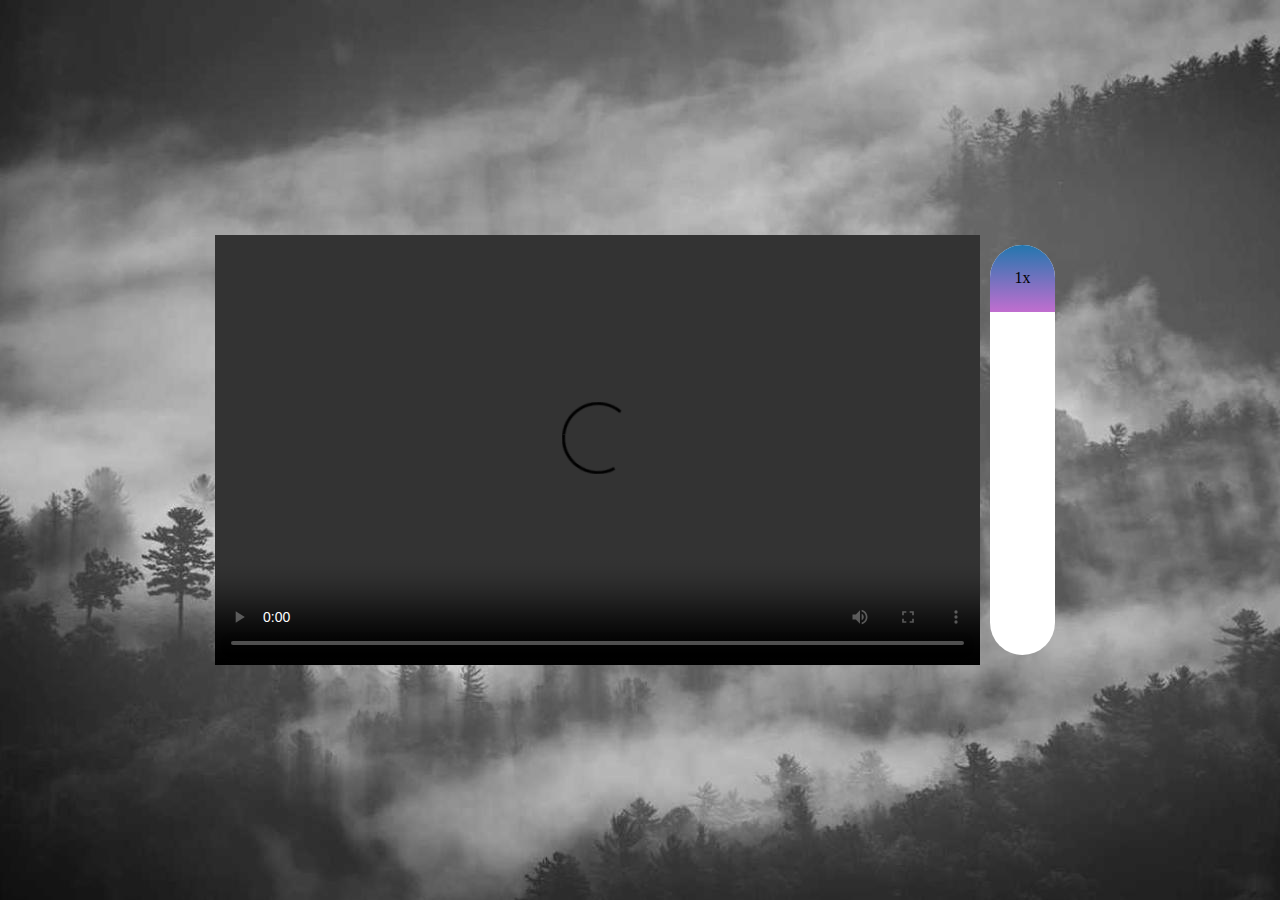
<file: html5/video/index.html>
<!DOCTYPE html>
<html lang="en">
<head>
    <meta charset="UTF-8">
    <meta name="viewport" content="width=device-width, initial-scale=1.0">
    <title>Document</title>
    <link rel="stylesheet" href="./style.css">
</head>
<body>
    <div class="wrapper">
        <video width="765" height="430" src="http://clips.vorwaerts-gmbh.de/VfE_html5.mp4" controls></video>
        <div class="speed">
            <div class="speed-bar">1x</div>
        </div>
    </div>

    <script src="./index.js"></script>
</body>
</html>
</file>
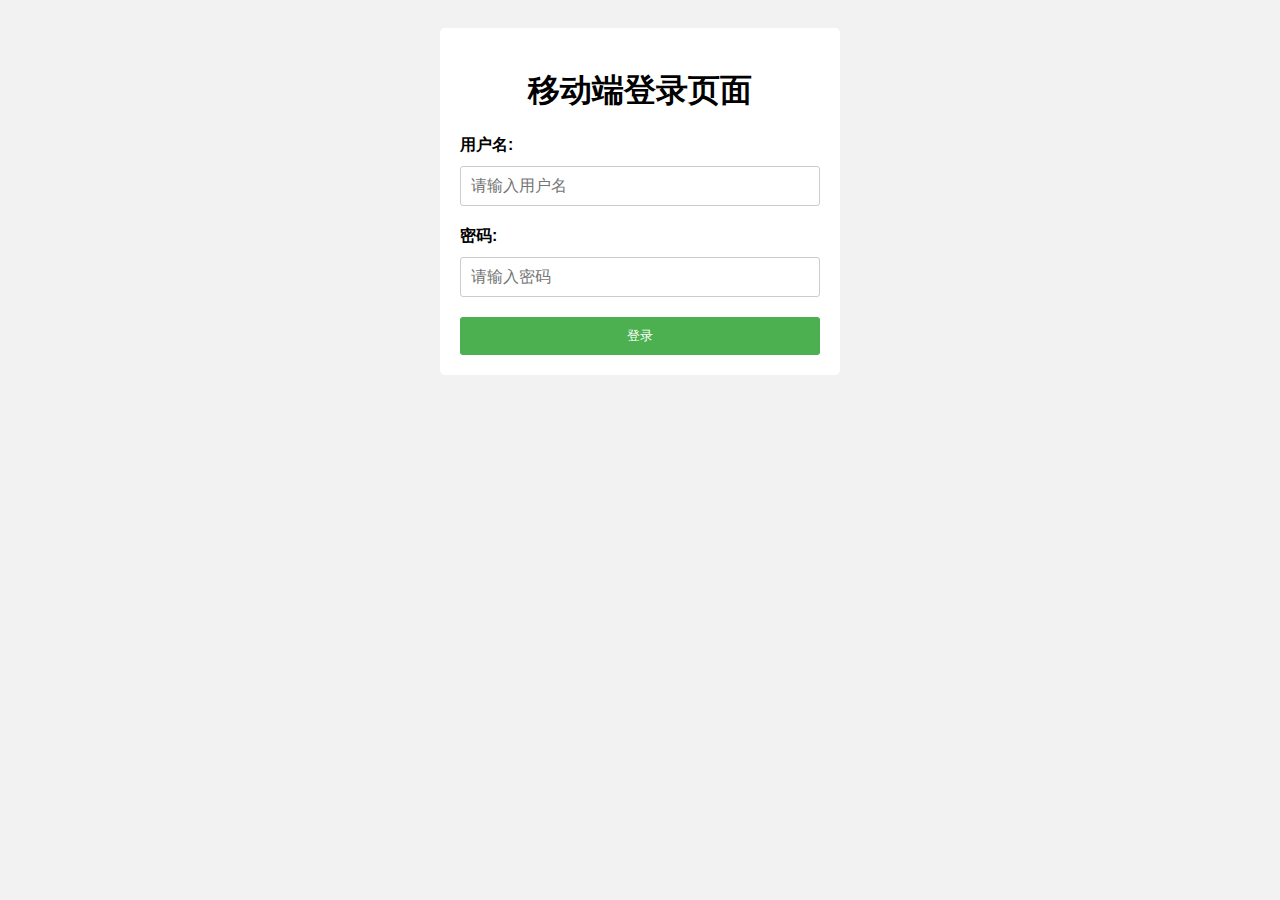
<file: prompt/demos/login.html>
<!DOCTYPE html>
<html>
<head>
    <title>移动端登录页面</title>
    <meta name="viewport" content="width=device-width, initial-scale=1.0">
    <style>
        * {
            box-sizing: border-box;
        }

        body {
            font-family: Arial, sans-serif;
            padding: 20px;
            background-color: #f2f2f2;
        }

        .container {
            max-width: 400px;
            margin: 0 auto;
            background-color: #fff;
            padding: 20px;
            border-radius: 5px;
        }

        h1 {
            text-align: center;
        }

        .form-group {
            margin-bottom: 20px;
        }

        label {
            display: block;
            margin-bottom: 10px;
            font-weight: bold;
        }

        input[type="text"],
        input[type="password"] {
            width: 100%;
            padding: 10px;
            border: 1px solid #ccc;
            border-radius: 3px;
            font-size: 16px;
        }

        .error-message {
            color: #ff0000;
            margin-top: 5px;
            font-size: 12px;
        }

        button {
            width: 100%;
            padding: 10px;
            background-color: #4CAF50;
            color: #fff;
            border: none;
            border-radius: 3px;
            cursor: pointer;
        }

        @media only screen and (max-width: 600px) {
            .container {
                max-width: 100%;
            }
        }
    </style>
</head>
<body>
    <div class="container">
        <h1>移动端登录页面</h1>
        <form id="loginForm">
            <div class="form-group">
                <label for="username">用户名:</label>
                <input type="text" id="username" placeholder="请输入用户名">
                <div id="usernameError" class="error-message"></div>
            </div>

            <div class="form-group">
                <label for="password">密码:</label>
                <input type="password" id="password" placeholder="请输入密码">
                <div id="passwordError" class="error-message"></div>
            </div>

            <button type="submit">登录</button>
        </form>
    </div>

    <script>
        const loginForm = document.getElementById('loginForm');
        const usernameInput = document.getElementById('username');
        const passwordInput = document.getElementById('password');
        const usernameError = document.getElementById('usernameError');
        const passwordError = document.getElementById('passwordError');

        loginForm.addEventListener('submit', function(e) {
            e.preventDefault();

            // 清除错误提示
            usernameError.textContent = '';
            passwordError.textContent = '';

            // 获取输入的用户名和密码
            const username = usernameInput.value.trim();
            const password = passwordInput.value.trim();

            // 验证用户名和密码是否为空
            if (username === '') {
                usernameError.textContent = '用户名不能为空';
                return;
            }

            if (password === '') {
                passwordError.textContent = '密码不能为空';
                return;
            }

            // 登录逻辑
            // 这里可以发送登录请求或其他操作
        });
    </script>
</body>
</html>
</file>
<file: html5/video/style.css>
*{
    margin: 0;
    padding: 0;
}

body{
    height: 100vh;
    background: #4c4c4c url('./bg.jpeg')no-repeat;
    background-size: cover;
    display: flex;
    justify-content: center;
    align-items: center;
}
.wrapper{
    width: 850px;
    display: flex;
}
.speed{
    background-color: #fff;
    margin: 10px;
    flex: 1;
    border-radius: 50px;
    overflow: hidden;
}
.speed-bar{
    width: 100%;
    height: 16.3%;
    background: linear-gradient(to bottom,#2376ae,#c16ecf);
    display: flex;
    justify-content: center;
    align-items: center;
}
</file>
